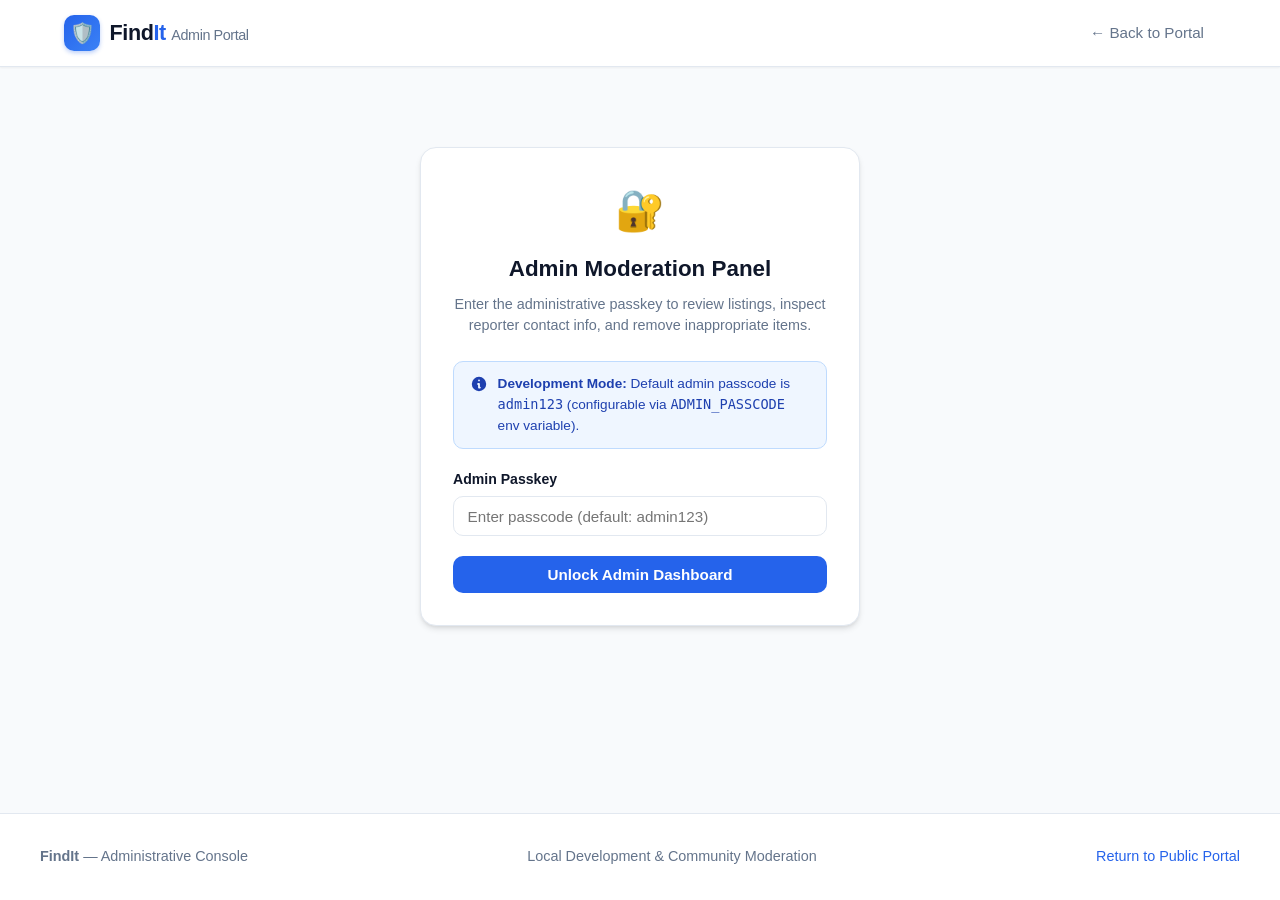
<file: templates/admin.html>
<!DOCTYPE html>
<html lang="en">
<head>
  <meta charset="UTF-8">
  <meta name="viewport" content="width=device-width, initial-scale=1.0">
  <title>FindIt — Admin Portal & Moderation</title>
  <link rel="stylesheet" href="/static/css/style.css">
  <link rel="icon" href="data:image/svg+xml,<svg xmlns='http://www.w3.org/2000/svg' viewBox='0 0 24 24' fill='%232563eb'><path d='M12 2C8.13 2 5 5.13 5 9c0 5.25 7 13 7 13s7-7.75 7-13c0-3.87-3.13-7-7-7zm0 9.5a2.5 2.5 0 1 1 0-5 2.5 2.5 0 0 1 0 5z'/></svg>">
</head>
<body>

  <!-- ADMIN NAVBAR -->
  <header class="navbar">
    <div class="nav-container">
      <a href="/" class="brand-link">
        <div class="brand-logo">🛡️</div>
        <div class="brand-text">Find<span>It</span> <span style="font-size: 0.9rem; font-weight: 500; color: var(--text-muted);">Admin Portal</span></div>
      </a>
      <div class="nav-links">
        <a href="/" class="nav-link">← Back to Portal</a>
        <button id="admin-logout-btn" class="btn btn-sm btn-outline" style="display: none;" onclick="adminLogout()">Lock / Exit</button>
      </div>
    </div>
  </header>

  <main class="main-container" style="padding-top: 2rem;">
    
    <!-- ADMIN AUTH / PASSCODE SCREEN -->
    <div id="admin-login-view" class="admin-login-card">
      <div style="font-size: 2.5rem; margin-bottom: 0.75rem;">🔐</div>
      <h2 style="font-size: 1.4rem; font-weight: 700; margin-bottom: 0.5rem;">Admin Moderation Panel</h2>
      <p style="font-size: 0.9rem; color: var(--text-muted); margin-bottom: 1.5rem;">
        Enter the administrative passkey to review listings, inspect reporter contact info, and remove inappropriate items.
      </p>

      <div class="privacy-box" style="text-align: left; margin-bottom: 1.25rem;">
        <svg viewBox="0 0 20 20" fill="currentColor">
          <path fill-rule="evenodd" d="M18 10a8 8 0 11-16 0 8 8 0 0116 0zm-7-4a1 1 0 11-2 0 1 1 0 012 0zM9 9a1 1 0 000 2v3a1 1 0 001 1h1a1 1 0 100-2v-3a1 1 0 00-1-1H9z" clip-rule="evenodd"/>
        </svg>
        <div>
          <strong>Development Mode:</strong> Default admin passcode is <code>admin123</code> (configurable via <code>ADMIN_PASSCODE</code> env variable).
        </div>
      </div>

      <form id="admin-login-form" onsubmit="handleAdminLogin(event)">
        <div class="form-group" style="text-align: left;">
          <label class="form-label" for="admin-passcode">Admin Passkey</label>
          <input 
            type="password" 
            id="admin-passcode" 
            class="form-input" 
            placeholder="Enter passcode (default: admin123)" 
            required
            autocomplete="current-password"
          >
        </div>
        <button type="submit" class="btn btn-primary" style="width: 100%;">Unlock Admin Dashboard</button>
      </form>
    </div>

    <!-- ADMIN DASHBOARD (HIDDEN UNTIL UNLOCKED) -->
    <div id="admin-dashboard-view" style="display: none;">
      
      <div class="section-header">
        <div>
          <h2 class="section-title">🛡️ Listing Moderation Dashboard</h2>
          <p style="font-size: 0.9rem; color: var(--text-muted);">
            Manage and audit community submissions. Contact details are shown in full for administrative review.
          </p>
        </div>
        <button class="btn btn-sm btn-outline" onclick="loadAdminItems()">
          <svg width="14" height="14" fill="none" stroke="currentColor" viewBox="0 0 24 24"><path stroke-linecap="round" stroke-linejoin="round" stroke-width="2" d="M4 4v5h.582m15.356 2A8.001 8.001 0 004.582 9m0 0H9m11 11v-5h-.581m0 0a8.003 8.003 0 01-15.357-2m15.357 2H15"/></svg>
          Refresh Data
        </button>
      </div>

      <!-- ADMIN FILTER BAR -->
      <div class="search-box-card" style="margin-bottom: 1.5rem;">
        <div class="search-input-wrapper">
          <svg class="search-icon" width="18" height="18" fill="none" stroke="currentColor" viewBox="0 0 24 24">
            <path stroke-linecap="round" stroke-linejoin="round" stroke-width="2" d="M21 21l-6-6m2-5a7 7 0 11-14 0 7 7 0 0114 0z"/>
          </svg>
          <input 
            type="text" 
            id="admin-search-input" 
            class="search-input" 
            placeholder="Search items by title, reporter, or description..."
            oninput="filterAdminTable()"
          >
        </div>

        <select id="admin-type-filter" class="filter-select" onchange="filterAdminTable()">
          <option value="all">All Types (Lost & Found)</option>
          <option value="lost">Lost Items Only</option>
          <option value="found">Found Items Only</option>
        </select>

        <select id="admin-status-filter" class="filter-select" onchange="filterAdminTable()">
          <option value="all">All Statuses</option>
          <option value="active">Active Only</option>
          <option value="returned">Returned / Resolved</option>
        </select>
      </div>

      <!-- ADMIN DATA TABLE -->
      <div class="admin-table-container">
        <table class="admin-table">
          <thead>
            <tr>
              <th>ID</th>
              <th>Type</th>
              <th>Title & Details</th>
              <th>Category</th>
              <th>Location & Date</th>
              <th>Reporter & Contact</th>
              <th>Status</th>
              <th style="text-align: right;">Actions</th>
            </tr>
          </thead>
          <tbody id="admin-table-body">
            <!-- Dynamically populated via admin.js -->
          </tbody>
        </table>
      </div>

    </div>

  </main>

  <!-- TOAST NOTIFICATIONS -->
  <div class="toast-container" id="toast-container"></div>

  <footer class="footer">
    <div class="footer-content">
      <div><strong>FindIt</strong> — Administrative Console</div>
      <div>Local Development & Community Moderation</div>
      <div><a href="/" style="color: var(--primary); text-decoration: none;">Return to Public Portal</a></div>
    </div>
  </footer>

  <script src="/static/js/admin.js"></script>
</body>
</html>
</file>
<file: static/css/style.css>
/* FindIt — Community Lost and Found Portal Stylesheet */
:root {
  --primary: #2563eb;
  --primary-hover: #1d4ed8;
  --primary-light: #eff6ff;
  --lost-color: #ef4444;
  --lost-bg: #fef2f2;
  --found-color: #10b981;
  --found-bg: #ecfdf5;
  --returned-color: #8b5cf6;
  --returned-bg: #f5f3ff;
  --text-main: #0f172a;
  --text-muted: #64748b;
  --bg-page: #f8fafc;
  --bg-surface: #ffffff;
  --border-color: #e2e8f0;
  --shadow-sm: 0 1px 2px 0 rgb(0 0 0 / 0.05);
  --shadow-md: 0 4px 6px -1px rgb(0 0 0 / 0.1), 0 2px 4px -2px rgb(0 0 0 / 0.1);
  --shadow-lg: 0 10px 15px -3px rgb(0 0 0 / 0.1), 0 4px 6px -4px rgb(0 0 0 / 0.1);
  --radius-sm: 6px;
  --radius-md: 10px;
  --radius-lg: 16px;
  --radius-full: 9999px;
  --transition: all 0.2s ease-in-out;
}

* {
  box-sizing: border-box;
  margin: 0;
  padding: 0;
}

body {
  font-family: -apple-system, BlinkMacSystemFont, "Segoe UI", Roboto, "Helvetica Neue", Arial, sans-serif;
  background-color: var(--bg-page);
  color: var(--text-main);
  line-height: 1.5;
  min-height: 100vh;
  display: flex;
  flex-direction: column;
}

/* NAVBAR */
.navbar {
  background: var(--bg-surface);
  border-bottom: 1px solid var(--border-color);
  position: sticky;
  top: 0;
  z-index: 100;
  box-shadow: var(--shadow-sm);
}

.nav-container {
  max-width: 1200px;
  margin: 0 auto;
  padding: 0.85rem 1.5rem;
  display: flex;
  align-items: center;
  justify-content: space-between;
  gap: 1rem;
}

.brand-link {
  display: flex;
  align-items: center;
  gap: 0.6rem;
  text-decoration: none;
  color: var(--text-main);
}

.brand-logo {
  width: 36px;
  height: 36px;
  background: linear-gradient(135deg, var(--primary), #3b82f6);
  border-radius: var(--radius-md);
  display: flex;
  align-items: center;
  justify-content: center;
  color: #fff;
  font-size: 1.25rem;
  box-shadow: 0 2px 4px rgba(37, 99, 235, 0.3);
}

.brand-text {
  font-size: 1.35rem;
  font-weight: 700;
  letter-spacing: -0.02em;
}

.brand-text span {
  color: var(--primary);
}

.nav-links {
  display: flex;
  align-items: center;
  gap: 1rem;
}

.nav-link {
  text-decoration: none;
  color: var(--text-muted);
  font-weight: 500;
  font-size: 0.95rem;
  padding: 0.5rem 0.75rem;
  border-radius: var(--radius-sm);
  transition: var(--transition);
}

.nav-link:hover, .nav-link.active {
  color: var(--primary);
  background: var(--primary-light);
}

/* BUTTONS */
.btn {
  display: inline-flex;
  align-items: center;
  justify-content: center;
  gap: 0.5rem;
  padding: 0.55rem 1.15rem;
  font-size: 0.95rem;
  font-weight: 600;
  border-radius: var(--radius-md);
  border: 1px solid transparent;
  cursor: pointer;
  transition: var(--transition);
  text-decoration: none;
  font-family: inherit;
}

.btn-primary {
  background: var(--primary);
  color: #ffffff;
}

.btn-primary:hover {
  background: var(--primary-hover);
  box-shadow: 0 4px 10px rgba(37, 99, 235, 0.25);
}

.btn-outline {
  background: transparent;
  border-color: var(--border-color);
  color: var(--text-main);
}

.btn-outline:hover {
  background: #f1f5f9;
  border-color: #cbd5e1;
}

.btn-sm {
  padding: 0.35rem 0.75rem;
  font-size: 0.85rem;
  border-radius: var(--radius-sm);
}

.btn-danger {
  background: #fee2e2;
  color: #b91c1c;
  border-color: #fca5a5;
}

.btn-danger:hover {
  background: #ef4444;
  color: #fff;
}

.btn-success {
  background: #dcfce7;
  color: #15803d;
  border-color: #86efac;
}

.btn-success:hover {
  background: #10b981;
  color: #fff;
}

.btn-return {
  background: #f5f3ff;
  color: #7c3aed;
  border-color: #ddd6fe;
}

.btn-return:hover {
  background: #7c3aed;
  color: #fff;
}

/* HERO SECTION */
.hero {
  background: linear-gradient(180deg, #ffffff 0%, var(--bg-page) 100%);
  border-bottom: 1px solid var(--border-color);
  padding: 3rem 1.5rem 2.5rem;
  text-align: center;
}

.hero-content {
  max-width: 800px;
  margin: 0 auto;
}

.hero-badge {
  display: inline-flex;
  align-items: center;
  gap: 0.4rem;
  background: var(--primary-light);
  color: var(--primary);
  padding: 0.35rem 0.85rem;
  border-radius: var(--radius-full);
  font-size: 0.85rem;
  font-weight: 600;
  margin-bottom: 1rem;
}

.hero h1 {
  font-size: 2.5rem;
  font-weight: 800;
  line-height: 1.2;
  color: var(--text-main);
  letter-spacing: -0.03em;
  margin-bottom: 0.75rem;
}

.hero p {
  font-size: 1.15rem;
  color: var(--text-muted);
  margin-bottom: 2rem;
  max-width: 620px;
  margin-left: auto;
  margin-right: auto;
}

/* STATS ROW */
.stats-grid {
  display: grid;
  grid-template-columns: repeat(4, 1fr);
  gap: 1rem;
  max-width: 800px;
  margin: 0 auto 2.5rem;
}

.stat-card {
  background: var(--bg-surface);
  border: 1px solid var(--border-color);
  border-radius: var(--radius-md);
  padding: 1rem;
  text-align: center;
  box-shadow: var(--shadow-sm);
  transition: var(--transition);
}

.stat-card:hover {
  transform: translateY(-2px);
  box-shadow: var(--shadow-md);
}

.stat-value {
  font-size: 1.75rem;
  font-weight: 800;
  color: var(--primary);
}

.stat-label {
  font-size: 0.8rem;
  color: var(--text-muted);
  text-transform: uppercase;
  font-weight: 600;
  letter-spacing: 0.05em;
  margin-top: 0.2rem;
}

/* SEARCH & FILTER CONTROLS */
.search-container {
  max-width: 1200px;
  margin: -1.5rem auto 1.5rem;
  padding: 0 1.5rem;
  position: relative;
  z-index: 10;
}

.search-box-card {
  background: var(--bg-surface);
  border: 1px solid var(--border-color);
  border-radius: var(--radius-lg);
  padding: 1rem 1.25rem;
  box-shadow: var(--shadow-lg);
  display: flex;
  flex-wrap: wrap;
  gap: 0.75rem;
  align-items: center;
}

.search-input-wrapper {
  flex: 1 1 280px;
  position: relative;
  display: flex;
  align-items: center;
}

.search-icon {
  position: absolute;
  left: 0.85rem;
  color: var(--text-muted);
  pointer-events: none;
}

.search-input {
  width: 100%;
  padding: 0.65rem 0.85rem 0.65rem 2.5rem;
  font-size: 0.95rem;
  border: 1px solid var(--border-color);
  border-radius: var(--radius-md);
  background: #f8fafc;
  outline: none;
  transition: var(--transition);
  font-family: inherit;
}

.search-input:focus {
  border-color: var(--primary);
  background: #ffffff;
  box-shadow: 0 0 0 3px rgba(37, 99, 235, 0.15);
}

.filter-select {
  padding: 0.65rem 1rem;
  font-size: 0.9rem;
  border: 1px solid var(--border-color);
  border-radius: var(--radius-md);
  background: #f8fafc;
  color: var(--text-main);
  outline: none;
  font-family: inherit;
  cursor: pointer;
  transition: var(--transition);
}

.filter-select:focus {
  border-color: var(--primary);
  box-shadow: 0 0 0 3px rgba(37, 99, 235, 0.15);
}

/* FILTER TABS */
.filter-tabs {
  max-width: 1200px;
  margin: 0 auto 1.5rem;
  padding: 0 1.5rem;
  display: flex;
  gap: 0.5rem;
  overflow-x: auto;
  padding-bottom: 0.5rem;
}

.tab-btn {
  padding: 0.5rem 1rem;
  border-radius: var(--radius-full);
  border: 1px solid var(--border-color);
  background: var(--bg-surface);
  color: var(--text-muted);
  font-size: 0.9rem;
  font-weight: 600;
  cursor: pointer;
  white-space: nowrap;
  transition: var(--transition);
}

.tab-btn:hover {
  border-color: var(--primary);
  color: var(--primary);
}

.tab-btn.active {
  background: var(--primary);
  color: #fff;
  border-color: var(--primary);
  box-shadow: 0 2px 6px rgba(37, 99, 235, 0.25);
}

/* MAIN CONTENT */
.main-container {
  max-width: 1200px;
  width: 100%;
  margin: 0 auto;
  padding: 0 1.5rem 3rem;
  flex: 1;
}

.section-header {
  display: flex;
  align-items: center;
  justify-content: space-between;
  margin-bottom: 1.25rem;
}

.section-title {
  font-size: 1.4rem;
  font-weight: 700;
  color: var(--text-main);
  display: flex;
  align-items: center;
  gap: 0.5rem;
}

.item-count-badge {
  font-size: 0.8rem;
  background: #e2e8f0;
  color: var(--text-muted);
  padding: 0.2rem 0.6rem;
  border-radius: var(--radius-full);
}

/* ITEMS GRID */
.items-grid {
  display: grid;
  grid-template-columns: repeat(auto-fill, minmax(320px, 1fr));
  gap: 1.5rem;
}

.item-card {
  background: var(--bg-surface);
  border: 1px solid var(--border-color);
  border-radius: var(--radius-lg);
  overflow: hidden;
  box-shadow: var(--shadow-sm);
  display: flex;
  flex-direction: column;
  transition: var(--transition);
  position: relative;
}

.item-card:hover {
  transform: translateY(-3px);
  box-shadow: var(--shadow-md);
  border-color: #cbd5e1;
}

.item-card.returned {
  opacity: 0.88;
}

.item-card-media {
  width: 100%;
  height: 190px;
  background: #f1f5f9;
  position: relative;
  overflow: hidden;
  display: flex;
  align-items: center;
  justify-content: center;
}

.item-card-media img {
  width: 100%;
  height: 100%;
  object-fit: cover;
  transition: transform 0.3s ease;
}

.item-card:hover .item-card-media img {
  transform: scale(1.03);
}

.placeholder-image {
  display: flex;
  flex-direction: column;
  align-items: center;
  justify-content: center;
  gap: 0.5rem;
  color: #94a3b8;
}

.placeholder-image svg {
  width: 48px;
  height: 48px;
  stroke-width: 1.5;
}

.placeholder-category {
  font-size: 0.8rem;
  font-weight: 600;
  text-transform: uppercase;
  letter-spacing: 0.05em;
}

.badge-overlay-container {
  position: absolute;
  top: 0.75rem;
  left: 0.75rem;
  display: flex;
  gap: 0.4rem;
  z-index: 2;
}

.badge {
  padding: 0.25rem 0.65rem;
  border-radius: var(--radius-full);
  font-size: 0.75rem;
  font-weight: 700;
  text-transform: uppercase;
  letter-spacing: 0.04em;
  display: inline-flex;
  align-items: center;
  gap: 0.3rem;
}

.badge-lost {
  background: var(--lost-bg);
  color: var(--lost-color);
  border: 1px solid rgba(239, 68, 68, 0.2);
}

.badge-found {
  background: var(--found-bg);
  color: var(--found-color);
  border: 1px solid rgba(16, 185, 129, 0.2);
}

.badge-returned {
  background: var(--returned-bg);
  color: var(--returned-color);
  border: 1px solid rgba(139, 92, 246, 0.3);
}

.badge-category {
  position: absolute;
  top: 0.75rem;
  right: 0.75rem;
  background: rgba(15, 23, 42, 0.75);
  color: #ffffff;
  backdrop-filter: blur(4px);
  padding: 0.25rem 0.6rem;
  border-radius: var(--radius-full);
  font-size: 0.72rem;
  font-weight: 600;
  z-index: 2;
}

.item-card-body {
  padding: 1.25rem;
  display: flex;
  flex-direction: column;
  flex: 1;
}

.item-card-title {
  font-size: 1.15rem;
  font-weight: 700;
  color: var(--text-main);
  margin-bottom: 0.5rem;
  line-height: 1.35;
}

.item-meta {
  display: flex;
  flex-direction: column;
  gap: 0.35rem;
  margin-bottom: 0.75rem;
  font-size: 0.85rem;
  color: var(--text-muted);
}

.meta-row {
  display: flex;
  align-items: center;
  gap: 0.4rem;
}

.meta-row svg {
  flex-shrink: 0;
  width: 15px;
  height: 15px;
  color: #94a3b8;
}

.item-card-desc {
  font-size: 0.9rem;
  color: #475569;
  line-height: 1.45;
  margin-bottom: 1.25rem;
  flex: 1;
  display: -webkit-box;
  -webkit-line-clamp: 3;
  -webkit-box-orient: vertical;
  overflow: hidden;
}

.item-card-footer {
  border-top: 1px solid var(--border-color);
  padding-top: 1rem;
  display: flex;
  align-items: center;
  justify-content: space-between;
  gap: 0.5rem;
}

/* EMPTY STATE */
.empty-state {
  grid-column: 1 / -1;
  text-align: center;
  padding: 4rem 1.5rem;
  background: var(--bg-surface);
  border: 1px dashed var(--border-color);
  border-radius: var(--radius-lg);
}

.empty-icon {
  width: 56px;
  height: 56px;
  color: #94a3b8;
  margin-bottom: 1rem;
}

.empty-state h3 {
  font-size: 1.25rem;
  font-weight: 700;
  margin-bottom: 0.5rem;
}

.empty-state p {
  color: var(--text-muted);
  max-width: 420px;
  margin: 0 auto 1.5rem;
}

/* MODAL SYSTEM */
.modal-backdrop {
  position: fixed;
  inset: 0;
  background: rgba(15, 23, 42, 0.6);
  backdrop-filter: blur(4px);
  z-index: 1000;
  display: flex;
  align-items: center;
  justify-content: center;
  padding: 1rem;
  opacity: 0;
  pointer-events: none;
  transition: opacity 0.25s ease;
}

.modal-backdrop.open {
  opacity: 1;
  pointer-events: auto;
}

.modal-window {
  background: var(--bg-surface);
  width: 100%;
  max-width: 600px;
  max-height: 90vh;
  border-radius: var(--radius-lg);
  box-shadow: 0 20px 25px -5px rgb(0 0 0 / 0.2);
  display: flex;
  flex-direction: column;
  overflow: hidden;
  transform: translateY(20px) scale(0.98);
  transition: transform 0.25s ease;
}

.modal-backdrop.open .modal-window {
  transform: translateY(0) scale(1);
}

.modal-header {
  padding: 1.25rem 1.5rem;
  border-bottom: 1px solid var(--border-color);
  display: flex;
  align-items: center;
  justify-content: space-between;
}

.modal-title {
  font-size: 1.25rem;
  font-weight: 700;
}

.modal-close-btn {
  background: transparent;
  border: none;
  font-size: 1.5rem;
  line-height: 1;
  color: var(--text-muted);
  cursor: pointer;
  padding: 0.25rem;
  border-radius: var(--radius-sm);
  transition: var(--transition);
}

.modal-close-btn:hover {
  color: var(--text-main);
  background: #f1f5f9;
}

.modal-body {
  padding: 1.5rem;
  overflow-y: auto;
  flex: 1;
}

.modal-footer {
  padding: 1rem 1.5rem;
  border-top: 1px solid var(--border-color);
  display: flex;
  align-items: center;
  justify-content: flex-end;
  gap: 0.75rem;
  background: #f8fafc;
}

/* FORMS */
.form-group {
  margin-bottom: 1.25rem;
}

.form-label {
  display: block;
  font-size: 0.88rem;
  font-weight: 600;
  margin-bottom: 0.4rem;
  color: var(--text-main);
}

.form-label span.req {
  color: var(--lost-color);
}

.form-input, .form-textarea, .form-select {
  width: 100%;
  padding: 0.65rem 0.85rem;
  border: 1px solid var(--border-color);
  border-radius: var(--radius-md);
  font-size: 0.95rem;
  background: #fff;
  font-family: inherit;
  outline: none;
  transition: var(--transition);
}

.form-input:focus, .form-textarea:focus, .form-select:focus {
  border-color: var(--primary);
  box-shadow: 0 0 0 3px rgba(37, 99, 235, 0.15);
}

.form-textarea {
  min-height: 95px;
  resize: vertical;
}

.form-row {
  display: grid;
  grid-template-columns: 1fr 1fr;
  gap: 1rem;
}

.type-toggle-group {
  display: grid;
  grid-template-columns: 1fr 1fr;
  gap: 0.75rem;
  margin-bottom: 1.25rem;
}

.type-radio-btn {
  border: 2px solid var(--border-color);
  border-radius: var(--radius-md);
  padding: 0.75rem;
  text-align: center;
  cursor: pointer;
  font-weight: 700;
  font-size: 0.95rem;
  transition: var(--transition);
  display: flex;
  align-items: center;
  justify-content: center;
  gap: 0.5rem;
}

.type-radio-btn.selected-lost {
  border-color: var(--lost-color);
  background: var(--lost-bg);
  color: var(--lost-color);
}

.type-radio-btn.selected-found {
  border-color: var(--found-color);
  background: var(--found-bg);
  color: var(--found-color);
}

/* PRIVACY BOX */
.privacy-box {
  background: #eff6ff;
  border: 1px solid #bfdbfe;
  border-radius: var(--radius-md);
  padding: 0.75rem 1rem;
  font-size: 0.85rem;
  color: #1e40af;
  margin-bottom: 1.25rem;
  display: flex;
  gap: 0.6rem;
  align-items: flex-start;
}

.privacy-box svg {
  flex-shrink: 0;
  width: 18px;
  height: 18px;
  margin-top: 0.1rem;
}

/* IMAGE UPLOAD PREVIEW */
.image-upload-area {
  border: 2px dashed var(--border-color);
  border-radius: var(--radius-md);
  padding: 1.25rem;
  text-align: center;
  cursor: pointer;
  background: #f8fafc;
  transition: var(--transition);
}

.image-upload-area:hover {
  border-color: var(--primary);
  background: var(--primary-light);
}

.image-preview-box {
  margin-top: 0.75rem;
  position: relative;
  display: inline-block;
}

.image-preview-box img {
  max-width: 100%;
  max-height: 180px;
  border-radius: var(--radius-md);
  border: 1px solid var(--border-color);
}

.remove-img-btn {
  position: absolute;
  top: -8px;
  right: -8px;
  background: #ef4444;
  color: #fff;
  border: none;
  width: 24px;
  height: 24px;
  border-radius: 50%;
  font-size: 0.8rem;
  cursor: pointer;
  display: flex;
  align-items: center;
  justify-content: center;
  box-shadow: var(--shadow-sm);
}

/* DETAILS MODAL SPECIFIC */
.details-image {
  width: 100%;
  max-height: 280px;
  object-fit: cover;
  border-radius: var(--radius-md);
  margin-bottom: 1.25rem;
  border: 1px solid var(--border-color);
}

.contact-reveal-box {
  background: #f8fafc;
  border: 1px solid var(--border-color);
  border-radius: var(--radius-md);
  padding: 1.25rem;
  margin-top: 1.5rem;
  text-align: center;
}

.contact-unmasked {
  margin-top: 1rem;
  padding: 1rem;
  background: #ffffff;
  border: 1px solid #cbd5e1;
  border-radius: var(--radius-md);
  text-align: left;
}

.contact-unmasked-item {
  display: flex;
  align-items: center;
  justify-content: space-between;
  padding: 0.4rem 0;
  border-bottom: 1px solid #f1f5f9;
}

.contact-unmasked-item:last-child {
  border-bottom: none;
}

/* TOAST NOTIFICATION */
.toast-container {
  position: fixed;
  bottom: 1.5rem;
  right: 1.5rem;
  z-index: 9999;
  display: flex;
  flex-direction: column;
  gap: 0.6rem;
}

.toast {
  background: #0f172a;
  color: #ffffff;
  padding: 0.85rem 1.25rem;
  border-radius: var(--radius-md);
  font-size: 0.9rem;
  font-weight: 500;
  box-shadow: var(--shadow-lg);
  display: flex;
  align-items: center;
  gap: 0.6rem;
  min-width: 280px;
  max-width: 420px;
  animation: slideIn 0.25s ease-out;
}

.toast.toast-success {
  background: #065f46;
  border-left: 4px solid #34d399;
}

.toast.toast-error {
  background: #991b1b;
  border-left: 4px solid #f87171;
}

@keyframes slideIn {
  from {
    transform: translateX(100%);
    opacity: 0;
  }
  to {
    transform: translateX(0);
    opacity: 1;
  }
}

/* FOOTER */
.footer {
  background: #ffffff;
  border-top: 1px solid var(--border-color);
  padding: 2rem 1.5rem;
  text-align: center;
  color: var(--text-muted);
  font-size: 0.9rem;
  margin-top: auto;
}

.footer-content {
  max-width: 1200px;
  margin: 0 auto;
  display: flex;
  flex-wrap: wrap;
  align-items: center;
  justify-content: space-between;
  gap: 1rem;
}

/* ADMIN DASHBOARD SPECIFIC */
.admin-login-card {
  max-width: 440px;
  margin: 3rem auto;
  background: #ffffff;
  border: 1px solid var(--border-color);
  border-radius: var(--radius-lg);
  padding: 2rem;
  box-shadow: var(--shadow-md);
  text-align: center;
}

.admin-table-container {
  background: #ffffff;
  border: 1px solid var(--border-color);
  border-radius: var(--radius-lg);
  overflow-x: auto;
  box-shadow: var(--shadow-sm);
  margin-top: 1.5rem;
}

.admin-table {
  width: 100%;
  border-collapse: collapse;
  text-align: left;
  font-size: 0.9rem;
}

.admin-table th {
  background: #f8fafc;
  padding: 0.85rem 1rem;
  font-weight: 600;
  color: var(--text-muted);
  border-bottom: 1px solid var(--border-color);
  white-space: nowrap;
}

.admin-table td {
  padding: 0.85rem 1rem;
  border-bottom: 1px solid var(--border-color);
  vertical-align: middle;
}

.admin-table tr:hover {
  background: #f8fafc;
}

/* RESPONSIVE DESIGN */
@media (max-width: 768px) {
  .hero h1 {
    font-size: 2rem;
  }
  .stats-grid {
    grid-template-columns: repeat(2, 1fr);
  }
  .form-row {
    grid-template-columns: 1fr;
  }
  .footer-content {
    flex-direction: column;
    text-align: center;
  }
  .search-box-card {
    flex-direction: column;
    align-items: stretch;
  }
  .filter-select {
    width: 100%;
  }
}
</file>
